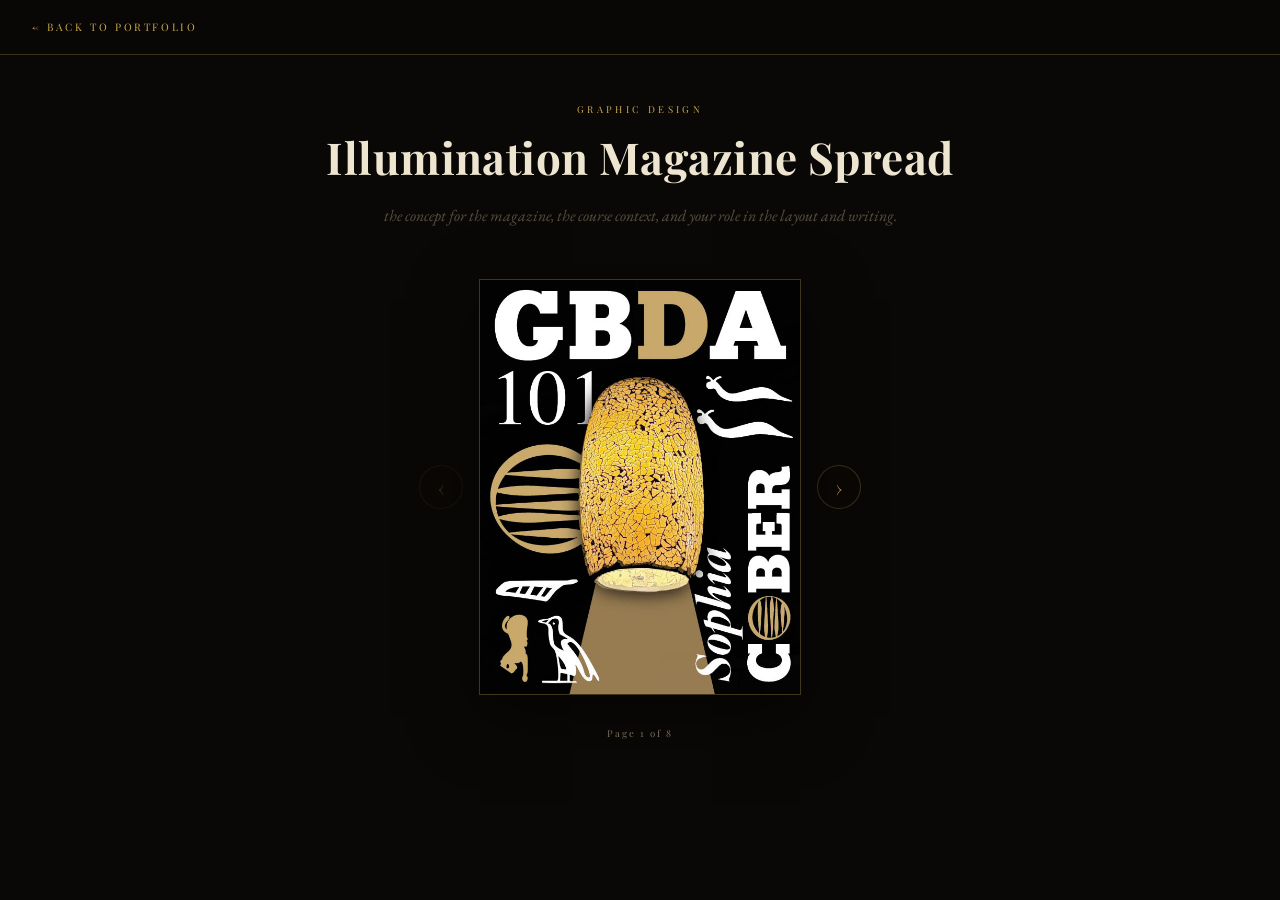
<file: magazine-spread.html>
<!DOCTYPE html>
<html lang="en">
<head>
<meta charset="UTF-8" />
<meta name="viewport" content="width=device-width, initial-scale=1.0" />
<title>Illumination Magazine Spread — Sophia Cober</title>
<link href="https://fonts.googleapis.com/css2?family=Playfair+Display:ital,wght@0,700;0,900;1,700&family=EB+Garamond:ital,wght@0,500;0,600;1,500&display=swap" rel="stylesheet" />
<link rel="stylesheet" href="shared.css" />
<style>
  .reader {
    max-width: 1000px;
    margin: 1rem auto 2rem;
    padding: 0 2rem;
    display: flex;
    align-items: center;
    justify-content: center;
    gap: 1rem;
  }
  .reader-stage {
    position: relative;
    display: flex;
    gap: 2px;
    background: var(--off-black);
    border: 1px solid var(--border);
    box-shadow: 0 20px 60px rgba(0,0,0,0.5);
    min-height: 320px;
    align-items: stretch;
  }
  .reader-page {
    width: 320px;
    max-width: 40vw;
    display: block;
  }
  .reader-page img {
    width: 100%;
    height: 100%;
    display: block;
    object-fit: contain;
    background: #fff;
  }
  .reader-btn {
    background: rgba(10,8,6,0.7);
    border: 1px solid var(--border);
    color: var(--gold);
    width: 2.75rem;
    height: 2.75rem;
    border-radius: 50%;
    cursor: pointer;
    font-family: 'Playfair Display', Georgia, serif;
    font-size: 1.2rem;
    flex-shrink: 0;
    transition: background 0.2s, color 0.2s;
  }
  .reader-btn:hover { background: var(--gold); color: var(--black); }
  .reader-btn:disabled { opacity: 0.3; cursor: default; }
  .reader-btn:disabled:hover { background: rgba(10,8,6,0.7); color: var(--gold); }

  .page-counter {
    text-align: center;
    font-family: 'Playfair Display', Georgia, serif;
    font-size: 0.6rem;
    letter-spacing: 0.2em;
    color: var(--text-muted);
    margin-top: 1rem;
    margin-bottom: 4rem;
  }

  .reader-page.clickable { cursor: zoom-in; }

  @media (max-width: 800px) {
    .reader-page { width: 80vw; max-width: 80vw; }
    .reader-stage { flex-direction: column; }
  }
</style>
</head>
<body>

<nav class="back-nav">
  <a href="../index.html#work">&larr; Back to Portfolio</a>
</nav>

<header class="project-header">
  <p class="project-cat">Graphic Design</p>
  <h1 class="project-title">Illumination Magazine Spread</h1>
  <!-- EDIT YOUR DESCRIPTION HERE -->
  <p class="project-desc is-placeholder" id="projectDesc"> the concept for the magazine, the course context, and your role in the layout and writing.</p>
</header>

<div class="reader">
  <button class="reader-btn" id="prevBtn" aria-label="Previous spread">&#8249;</button>
  <div class="reader-stage" id="stage"></div>
  <button class="reader-btn" id="nextBtn" aria-label="Next spread">&#8250;</button>
</div>
<p class="page-counter" id="pageCounter"></p>

<!-- ZOOM OVERLAY for reading a page up close -->
<div class="overlay" id="overlay">
  <div class="overlay-inner">
    <div class="overlay-media-wrap" id="mediaWrap">
      <button class="overlay-close" id="closeBtn" aria-label="Close">&times;</button>
    </div>
  </div>
</div>

<script>
  // All 8 magazine pages in order
  const pages = [
    "../images/magazine-01.jpg",
    "../images/magazine-02.jpg",
    "../images/magazine-03.jpg",
    "../images/magazine-04.jpg",
    "../images/magazine-05.jpg",
    "../images/magazine-06.jpg",
    "../images/magazine-07.jpg",
    "../images/magazine-08.jpg"
  ];

  // Spreads: cover alone, then pairs, back page alone
  const spreads = [[0], [1,2], [3,4], [5,6], [7]];
  let current = 0;

  const stage = document.getElementById('stage');
  const counter = document.getElementById('pageCounter');
  const prevBtn = document.getElementById('prevBtn');
  const nextBtn = document.getElementById('nextBtn');

  function renderSpread() {
    stage.innerHTML = '';
    const spread = spreads[current];
    spread.forEach(pageIndex => {
      const pageDiv = document.createElement('div');
      pageDiv.className = 'reader-page clickable';
      const img = document.createElement('img');
      img.src = pages[pageIndex];
      img.alt = 'Magazine page ' + (pageIndex + 1);
      pageDiv.appendChild(img);
      pageDiv.addEventListener('click', () => openZoom(pageIndex));
      stage.appendChild(pageDiv);
    });

    const first = spread[0] + 1;
    const last = spread[spread.length - 1] + 1;
    counter.textContent = (first === last ? 'Page ' + first : 'Pages ' + first + '\u2013' + last) + ' of ' + pages.length;

    prevBtn.disabled = current === 0;
    nextBtn.disabled = current === spreads.length - 1;
  }

  prevBtn.addEventListener('click', () => { if (current > 0) { current--; renderSpread(); } });
  nextBtn.addEventListener('click', () => { if (current < spreads.length - 1) { current++; renderSpread(); } });
  document.addEventListener('keydown', (e) => {
    if (overlay.classList.contains('is-open')) return;
    if (e.key === 'ArrowRight' && current < spreads.length - 1) { current++; renderSpread(); }
    if (e.key === 'ArrowLeft' && current > 0) { current--; renderSpread(); }
  });

  // Zoom overlay for reading a single page up close
  const overlay = document.getElementById('overlay');
  const mediaWrap = document.getElementById('mediaWrap');

  function openZoom(pageIndex) {
    mediaWrap.querySelectorAll('img').forEach(el => el.remove());
    const img = document.createElement('img');
    img.src = pages[pageIndex];
    img.onload = () => { mediaWrap.style.aspectRatio = img.naturalWidth + '/' + img.naturalHeight; };
    mediaWrap.appendChild(img);
    overlay.classList.add('is-open');
    document.body.style.overflow = 'hidden';
  }

  function closeOverlay() {
    overlay.classList.remove('is-open');
    document.body.style.overflow = '';
  }

  document.getElementById('closeBtn').addEventListener('click', closeOverlay);
  overlay.addEventListener('click', (e) => { if (e.target === overlay) closeOverlay(); });
  document.addEventListener('keydown', (e) => { if (e.key === 'Escape') closeOverlay(); });

  renderSpread();
</script>

</body>
</html>
</file>
<file: shared.css>
/* ============================================================
   SHARED STYLES for /work/ detail pages
   Matches the design tokens from the main index.html
   ============================================================= */

*, *::before, *::after { box-sizing: border-box; margin: 0; padding: 0; }

:root {
  --gold: #C9A84C;
  --gold-light: #E8C97A;
  --black: #0A0806;
  --off-black: #111009;
  --surface: #161310;
  --text: #EDE5D0;
  --text-muted: #8C7E65;
  --border: rgba(201,168,76,0.25);
}

body {
  background: var(--black);
  color: var(--text);
  font-family: 'EB Garamond', Georgia, serif;
  min-height: 100vh;
}

/* BACK NAV */
.back-nav {
  position: sticky;
  top: 0;
  z-index: 100;
  display: flex;
  align-items: center;
  padding: 1.25rem 2rem;
  background: rgba(10,8,6,0.92);
  backdrop-filter: blur(8px);
  border-bottom: 1px solid var(--border);
}

.back-nav a {
  font-family: 'Playfair Display', Georgia, serif;
  font-size: 0.65rem;
  letter-spacing: 0.25em;
  text-transform: uppercase;
  color: var(--gold);
  text-decoration: none;
  display: flex;
  align-items: center;
  gap: 0.5rem;
  transition: color 0.2s;
}

.back-nav a:hover { color: var(--gold-light); }

/* PROJECT HEADER */
.project-header {
  max-width: 900px;
  margin: 0 auto;
  padding: 3rem 2rem 2rem;
  text-align: center;
}

.project-cat {
  font-family: 'Playfair Display', Georgia, serif;
  font-size: 0.6rem;
  letter-spacing: 0.35em;
  text-transform: uppercase;
  color: var(--gold);
  margin-bottom: 0.75rem;
}

.project-title {
  font-family: 'Playfair Display', Georgia, serif;
  font-size: clamp(1.8rem, 5vw, 2.75rem);
  font-weight: 700;
  color: var(--text);
  margin-bottom: 1rem;
  letter-spacing: 0.01em;
}

/* ------------------------------------------------------------
   EDIT YOUR DESCRIPTION HERE
   Each page has a <p class="project-desc" id="projectDesc">
   Just replace the placeholder sentence inside it with your
   own text — that's the only edit needed to add a description.
------------------------------------------------------------- */
.project-desc {
  font-size: 1rem;
  color: var(--text-muted);
  line-height: 1.8;
  max-width: 640px;
  margin: 0 auto;
}

.project-desc.is-placeholder { font-style: italic; opacity: 0.6; }

/* LIGHTBOX / FULLSCREEN OVERLAY (shared by photo grid, dr martens zoom, video expand) */
.overlay {
  position: fixed;
  inset: 0;
  z-index: 1000;
  background: rgba(10,8,6,0.97);
  display: none;
  align-items: center;
  justify-content: center;
  padding: 2rem;
}

.overlay.is-open { display: flex; }

.overlay-inner {
  max-width: 1100px;
  width: 100%;
  max-height: 92vh;
  display: flex;
  flex-direction: column;
  align-items: center;
}

.overlay-media-wrap {
  position: relative;
  max-width: 100%;
  display: inline-flex;
  align-items: center;
  justify-content: center;
  background: var(--surface);
  border: 1px solid var(--border);
  overflow: hidden;
}

.overlay-media-wrap img,
.overlay-media-wrap video {
  display: block;
  width: auto;
  height: auto;
  max-width: 100%;
  max-height: 86vh;
  object-fit: contain;
}

.overlay-close,
.overlay-prev,
.overlay-next {
  position: absolute;
  background: rgba(10,8,6,0.7);
  border: 1px solid var(--border);
  color: var(--gold);
  font-family: 'Playfair Display', Georgia, serif;
  cursor: pointer;
  z-index: 1001;
  transition: background 0.2s, color 0.2s;
  border-radius: 50%;
  display: flex;
  align-items: center;
  justify-content: center;
}

.overlay-close:hover,
.overlay-prev:hover,
.overlay-next:hover {
  background: var(--gold);
  color: var(--black);
}

.overlay-close {
  top: -3rem;
  right: 0;
  width: 2.5rem;
  height: 2.5rem;
  font-size: 1.1rem;
}

.overlay-prev, .overlay-next {
  top: 50%;
  transform: translateY(-50%);
  width: 2.75rem;
  height: 2.75rem;
  font-size: 1.2rem;
}

.overlay-prev { left: -1rem; }
.overlay-next { right: -1rem; }

.overlay-counter {
  font-family: 'Playfair Display', Georgia, serif;
  font-size: 0.6rem;
  letter-spacing: 0.2em;
  color: var(--text-muted);
  margin-top: 1rem;
}

@media (max-width: 700px) {
  .overlay-prev { left: 0.25rem; }
  .overlay-next { right: 0.25rem; }
  .overlay-close { top: 0.5rem; right: 0.5rem; background: rgba(10,8,6,0.9); }
}

.placeholder-block {
  font-family: 'Cinzel', serif;
  font-size: 0.65rem;
  letter-spacing: 0.15em;
  color: var(--text-muted);
  text-align: center;
  padding: 4rem 2rem;
  border: 1px dashed var(--border);
}
</file>
